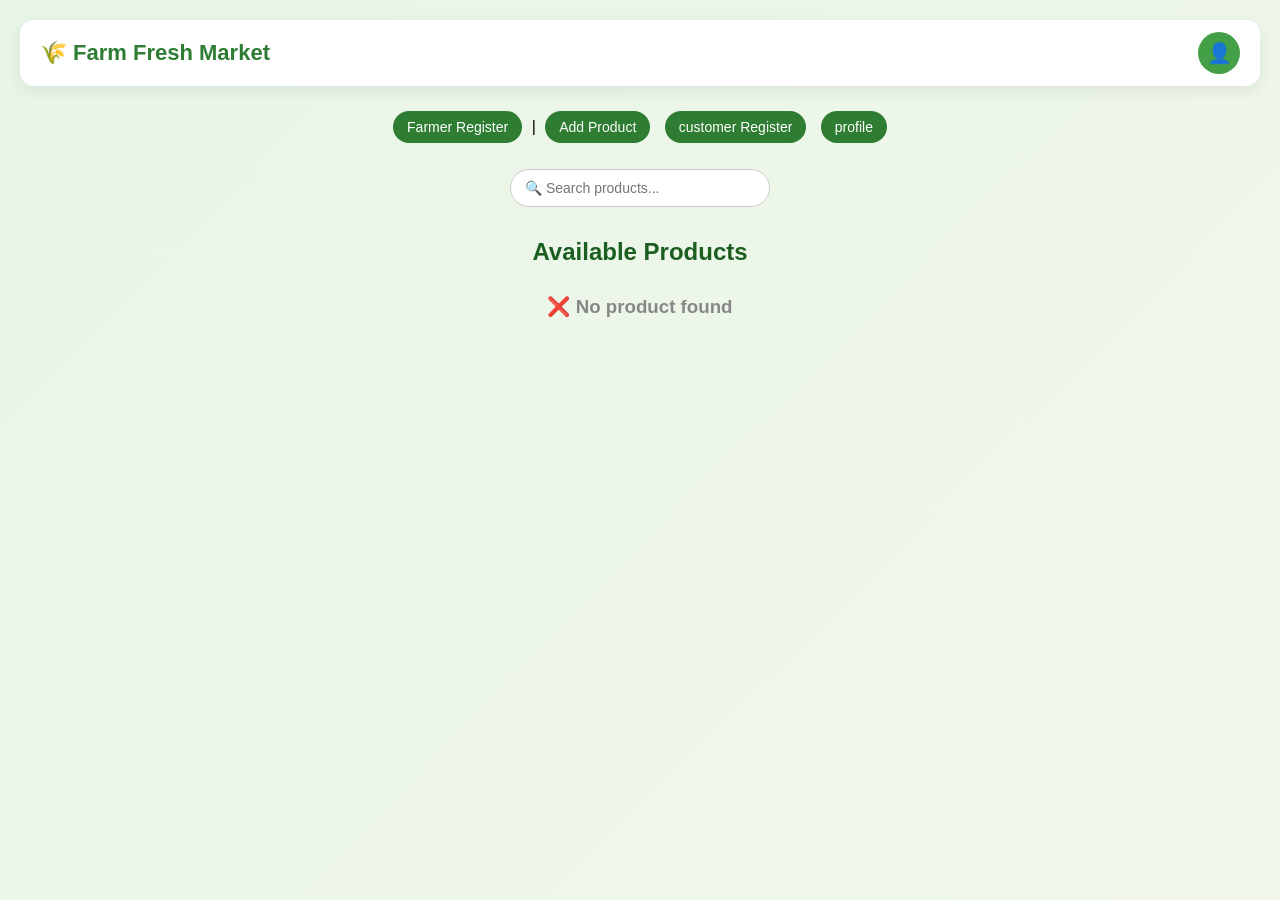
<file: index.html>
<!DOCTYPE html>
<html>
<head>
  <title>Farm Fresh Market</title>
  <link rel="stylesheet" href="style.css">
</head>
<body>
    <!-- ===== TOP BAR ===== -->
<div class="top-bar">
  <div class="logo">🌾 Farm Fresh Market</div>

  <div class="profile-icon" onclick="goToProfile()">
    👤
  </div>
</div>



<a href="farmer.html">Farmer Register</a> |
<a href="product.html">Add Product</a>
<a href="customer.html">customer Register</a>
<a href="profile.html">profile</a>

<!-- ===== SEARCH BAR ===== -->
<div class="search-box">
  <input
    type="text"
    id="searchInput"
    placeholder="🔍 Search products..."
    onkeyup="searchProducts()"
  >
</div>
<h2>Available Products</h2>

<div id="products"></div>

<script src="script.js"></script>
<script>
loadProducts();
</script>

</body>
</html>
</file>
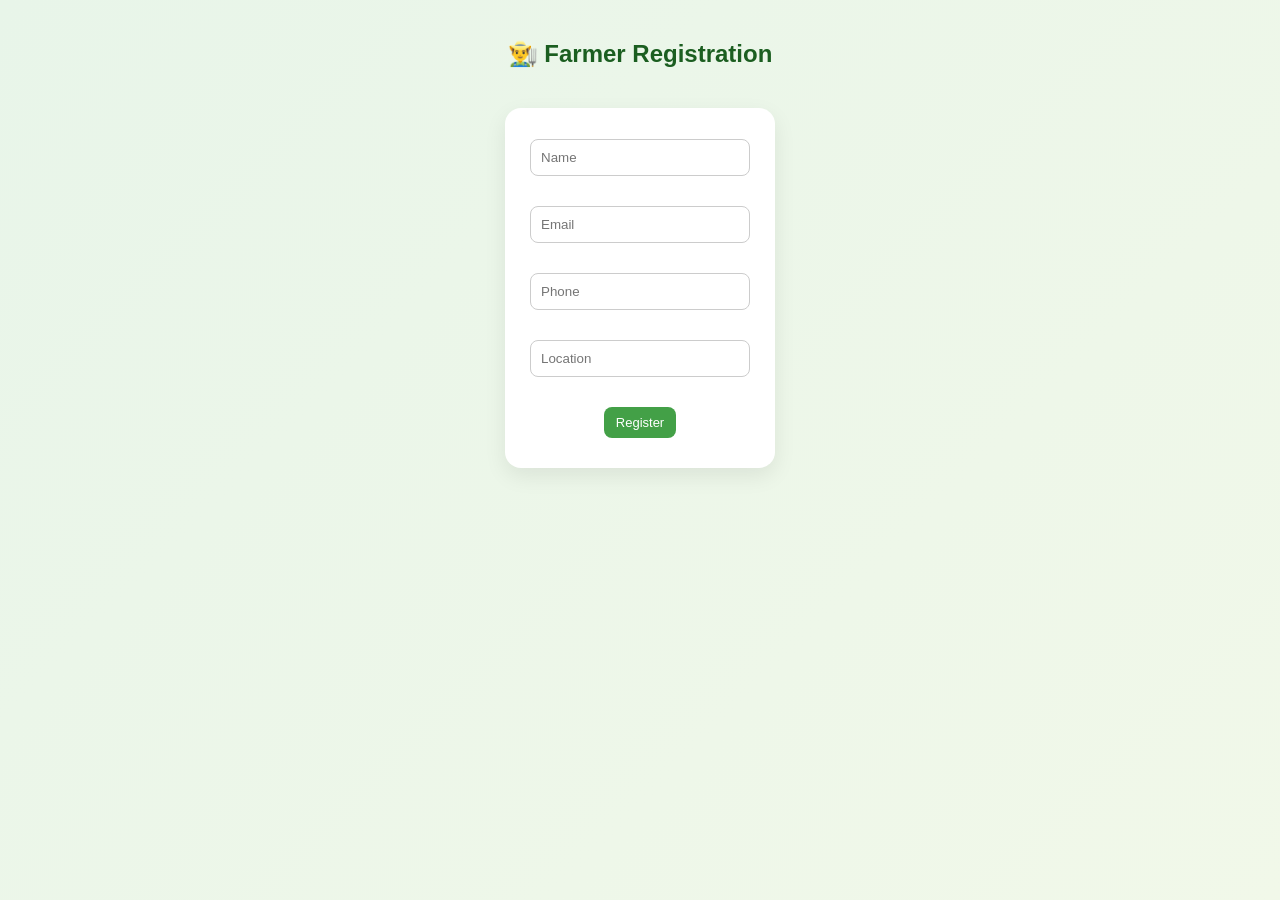
<file: farmer.html>
<!DOCTYPE html>
<html>
<head>
  <title>Farmer Registration</title>
  <link rel="stylesheet" href="style.css">
</head>
<body>

<h2>👨‍🌾 Farmer Registration</h2>

<form id="farmerForm">
  <input type="text" id="name" placeholder="Name" required><br><br>
  <input type="email" id="email" placeholder="Email" required><br><br>
  <input type="text" id="phone" placeholder="Phone" required><br><br>
  <input type="text" id="location" placeholder="Location" required><br><br>
  <button type="submit">Register</button>
</form>

<script src="script.js"></script>

</body>
</html>
</file>
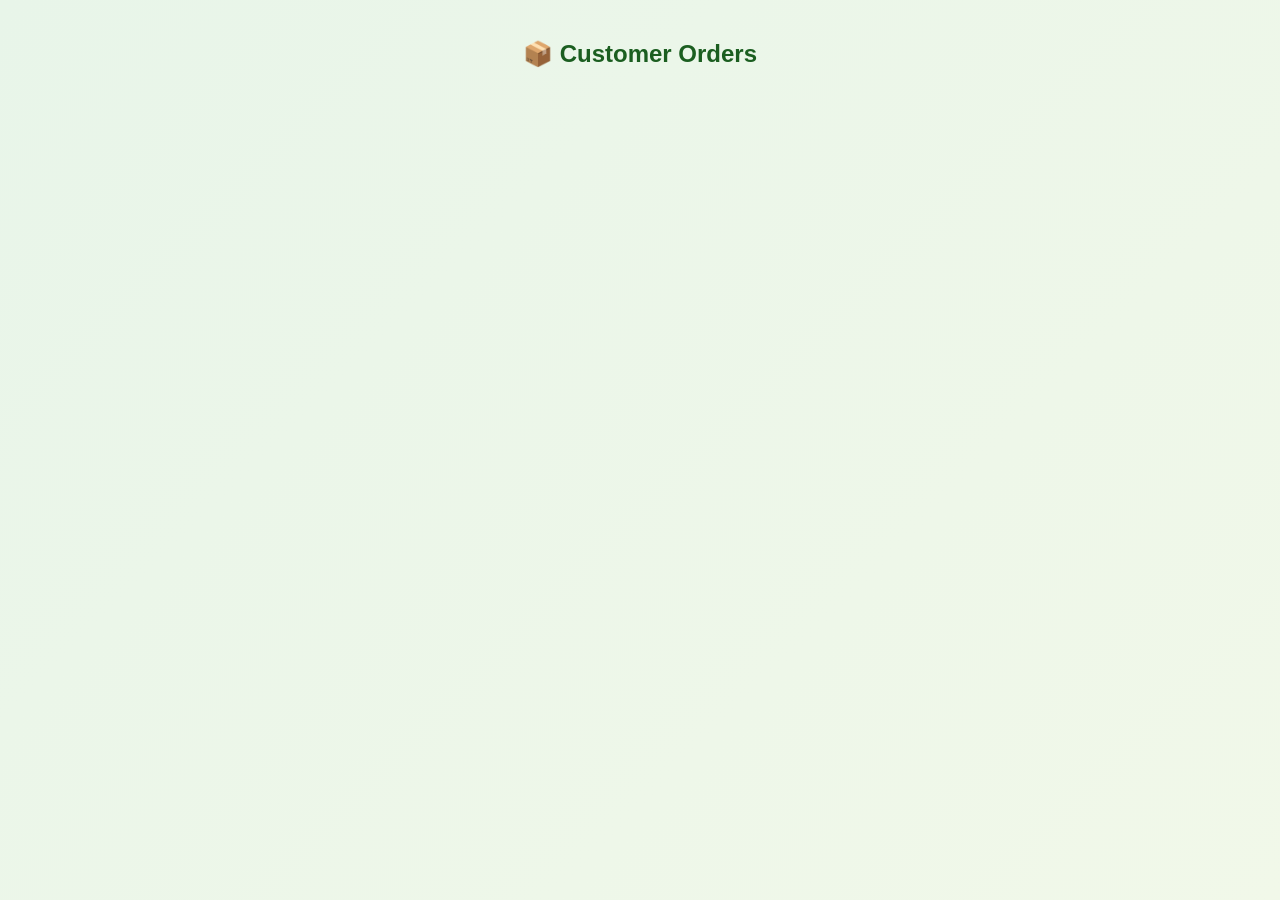
<file: order.html>
<!DOCTYPE html>
<html>
<head>
  <title>Orders</title>
  <link rel="stylesheet" href="style.css">
</head>
<body>

<h2>📦 Customer Orders</h2>
<div id="orders"></div>

<script src="script.js"></script>
<script>
loadOrders();
</script>

</body>
</html>
</file>
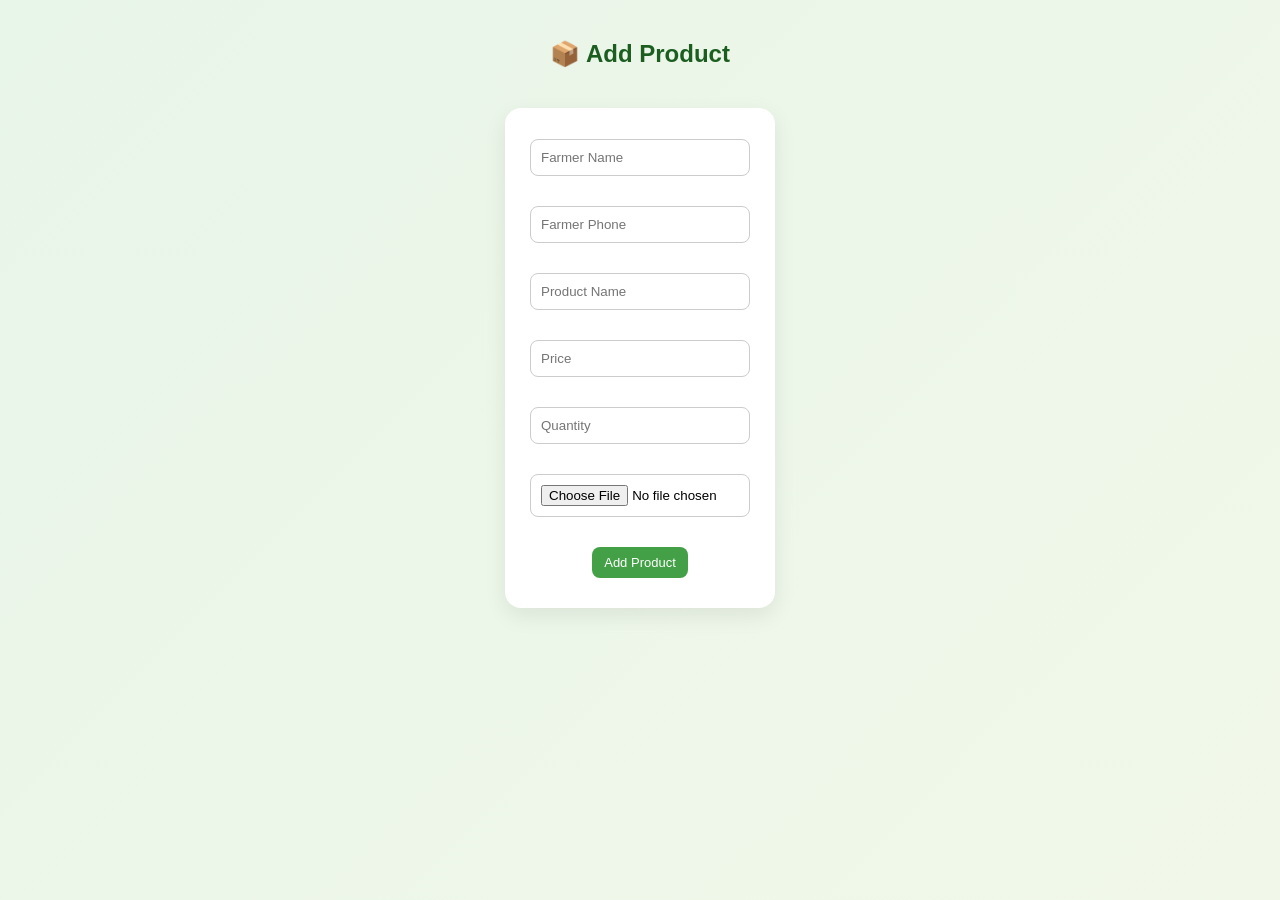
<file: product.html>
<!DOCTYPE html>
<html>
<head>
  <title>Add Product</title>
  <link rel="stylesheet" href="style.css">
</head>
<body>

<h2>📦 Add Product</h2>

<form id="productForm">
  <input type="text" id="farmerName" placeholder="Farmer Name" required><br><br>
  <input type="text" id="farmerPhone" placeholder="Farmer Phone" required><br><br>
  <input type="text" id="productName" placeholder="Product Name" required><br><br>
  <input type="number" id="price" placeholder="Price" required><br><br>
  <input type="number" id="quantity" placeholder="Quantity" required><br><br>

  <!-- NEW IMAGE FIELD -->
  <input type="file" id="productImage" accept="image/webp,image/*" required><br><br>

  <button type="submit">Add Product</button>
</form>

<script src="script.js"></script>

</body>
</html>
</file>
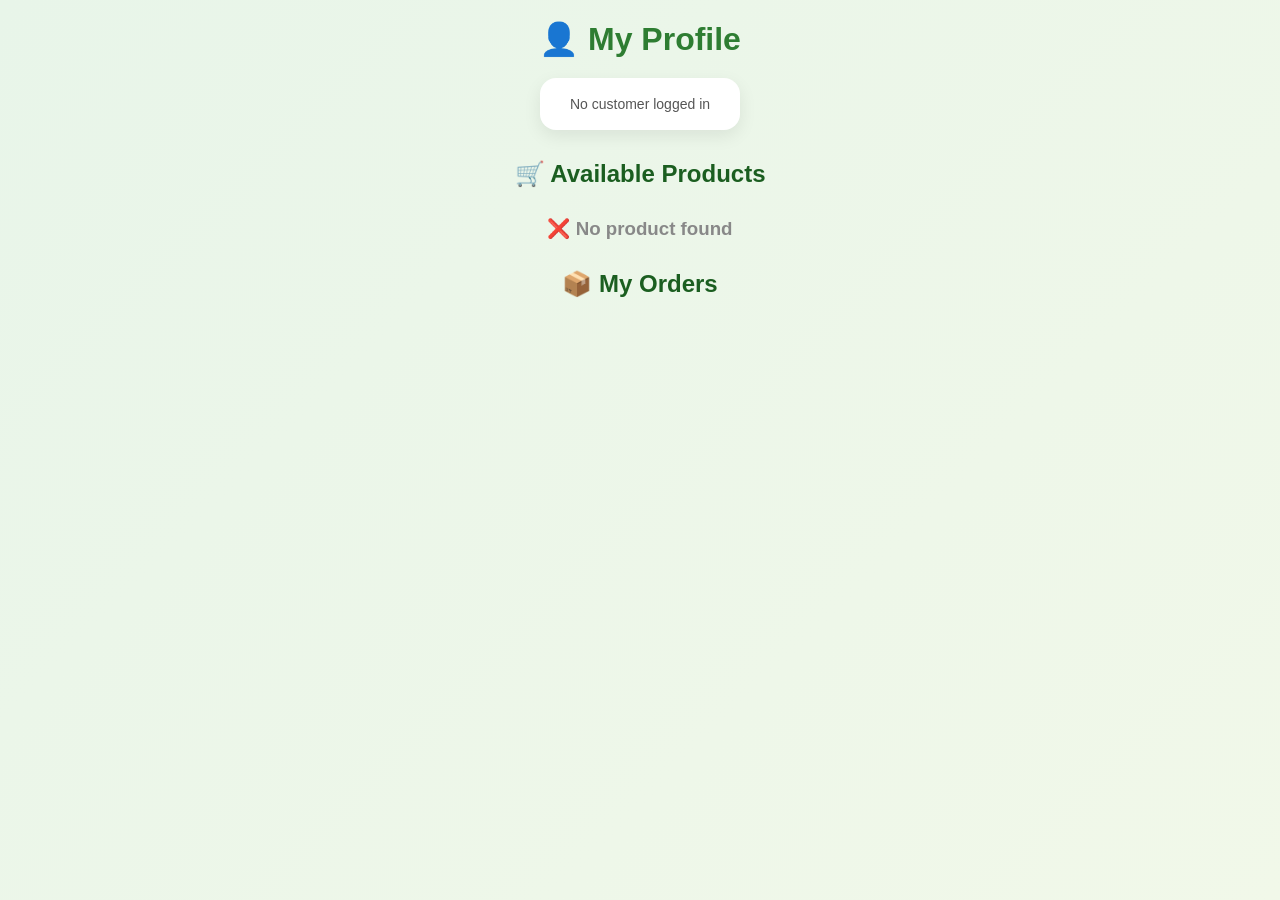
<file: profile.html>
<!DOCTYPE html>
<html>
<head>
  <title>Customer Profile</title>
  <link rel="stylesheet" href="style.css">
</head>
<body>

<h1>👤 My Profile</h1>

<div id="profileBox" class="card"></div>

<h2>🛒 Available Products</h2>
<div id="products"></div>

<h2>📦 My Orders</h2>
<div id="orders"></div>

<script src="script.js"></script>
<script>
  loadCustomerProfile();
  loadProducts();
  loadCustomerOrders();
</script>

</body>
</html>
</file>
<file: style.css>
body {
  font-family: Arial;
  background: #f2f2f2;
  text-align: center;
}

.card {
  background: white;
  padding: 15px;
  margin: 10px;
  border-radius: 8px;
  display: inline-block;
  width: 200px;
}

input, button {
  padding: 8px;
  margin: 5px;
}
.delete-btn {
  background: #ff4d4d;
  color: white;
  border: none;
  padding: 6px 10px;
  margin-left: 5px;
  border-radius: 5px;
  cursor: pointer;
}

.delete-btn:hover {
  background: #cc0000;
}
.product-img {
  width: 180px;
  height: 140px;
  object-fit: cover;
  border-radius: 8px;
  margin-bottom: 10px;
}
/* ===== GOOGLE FONT LOOK ===== */
@import url('https://fonts.googleapis.com/css2?family=Poppins:wght@300;400;500;600&display=swap');

* {
  margin: 0;
  padding: 0;
  box-sizing: border-box;
}

/* ===== BODY ===== */
body {
  font-family: 'Poppins', sans-serif;
  background: linear-gradient(135deg, #e8f5e9, #f1f8e9);
  min-height: 100vh;
  padding: 20px;
  text-align: center;
}

/* ===== HEADER ===== */
h1 {
  color: #2e7d32;
  margin-bottom: 10px;
  font-weight: 600;
}

h2 {
  color: #1b5e20;
  margin: 20px 0;
}

/* ===== NAV LINKS ===== */
a {
  text-decoration: none;
  color: white;
  background: #2e7d32;
  padding: 8px 14px;
  border-radius: 20px;
  margin: 5px;
  display: inline-block;
  transition: 0.3s;
  font-size: 14px;
}

a:hover {
  background: #1b5e20;
  transform: translateY(-2px);
}

/* ===== PRODUCT GRID ===== */
#products,
#orders {
  display: grid;
  grid-template-columns: repeat(auto-fit, minmax(220px, 1fr));
  gap: 20px;
  padding: 10px;
}

/* ===== CARD ===== */
.card {
  background: white;
  padding: 15px;
  border-radius: 16px;
  box-shadow: 0 6px 18px rgba(0,0,0,0.08);
  transition: 0.3s ease;
  position: relative;
}

.card:hover {
  transform: translateY(-6px) scale(1.02);
  box-shadow: 0 12px 28px rgba(0,0,0,0.15);
}

/* ===== PRODUCT IMAGE ===== */
.product-img {
  width: 100%;
  height: 150px;
  object-fit: cover;
  border-radius: 12px;
  margin-bottom: 10px;
}

/* ===== TEXT ===== */
.card h3 {
  color: #2e7d32;
  margin-bottom: 6px;
}

.card p {
  font-size: 14px;
  color: #555;
  margin: 3px 0;
}

/* ===== BUTTONS ===== */
button {
  border: none;
  padding: 8px 12px;
  border-radius: 8px;
  cursor: pointer;
  margin-top: 6px;
  font-size: 13px;
  transition: 0.25s;
}

/* ORDER BUTTON */
button:not(.delete-btn) {
  background: #43a047;
  color: white;
}

button:not(.delete-btn):hover {
  background: #2e7d32;
  transform: scale(1.05);
}

/* DELETE BUTTON */
.delete-btn {
  background: #ef5350;
  color: white;
  margin-left: 5px;
}

.delete-btn:hover {
  background: #c62828;
  transform: scale(1.05);
}

/* ===== FORM ===== */
form {
  background: white;
  display: inline-block;
  padding: 25px;
  border-radius: 16px;
  box-shadow: 0 8px 22px rgba(0,0,0,0.08);
  margin-top: 20px;
}

/* INPUTS */
input {
  width: 220px;
  padding: 10px;
  margin: 6px 0;
  border-radius: 8px;
  border: 1px solid #ccc;
  outline: none;
  transition: 0.25s;
}

input:focus {
  border-color: #43a047;
  box-shadow: 0 0 6px rgba(67,160,71,0.3);
}

/* ===== MOBILE ===== */
@media (max-width: 500px) {
  body {
    padding: 10px;
  }

  input {
    width: 100%;
  }

  form {
    width: 95%;
  }
}
/* ===== TOP BAR ===== */
.top-bar {
  width: 100%;
  background: white;
  padding: 12px 20px;
  border-radius: 14px;
  box-shadow: 0 4px 16px rgba(0,0,0,0.08);
  display: flex;
  justify-content: space-between;
  align-items: center;
  margin-bottom: 20px;
}

/* LOGO */
.logo {
  font-size: 22px;
  font-weight: 600;
  color: #2e7d32;
}

/* PROFILE ICON */
.profile-icon {
  width: 42px;
  height: 42px;
  background: #43a047;
  color: white;
  border-radius: 50%;
  display: flex;
  align-items: center;
  justify-content: center;
  font-size: 20px;
  cursor: pointer;
  transition: 0.25s;
}

.profile-icon:hover {
  background: #2e7d32;
  transform: scale(1.08);
}
/* ===== SEARCH BOX ===== */
.search-box {
  margin: 15px auto 25px;
  text-align: center;
}

#searchInput {
  width: 260px;
  max-width: 90%;
  padding: 10px 14px;
  border-radius: 25px;
  border: 1px solid #ccc;
  outline: none;
  font-size: 14px;
  transition: 0.25s;
}

#searchInput:focus {
  border-color: #43a047;
  box-shadow: 0 0 8px rgba(67,160,71,0.25);
}
</file>
